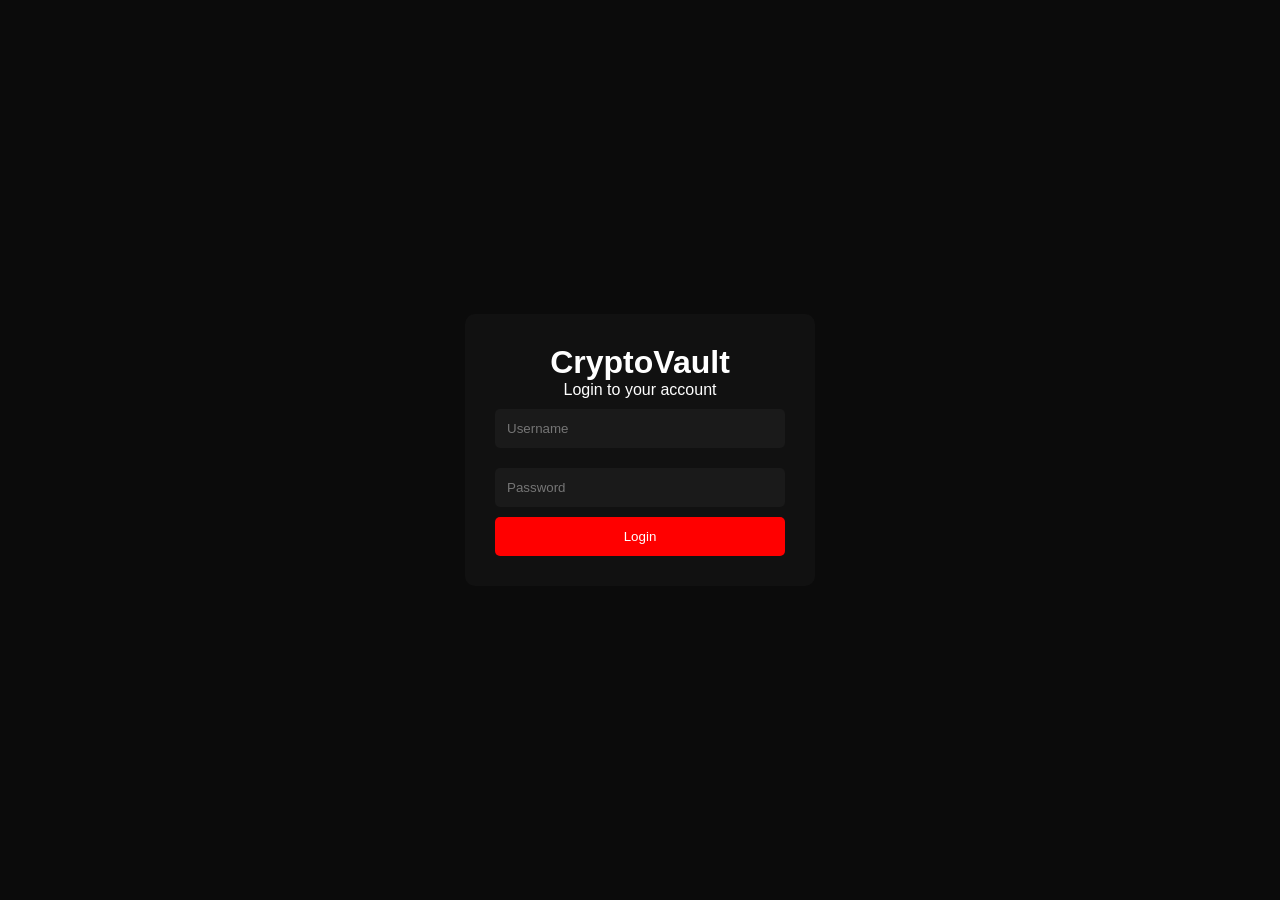
<file: index.html>
<!DOCTYPE html>
<html lang="en">
<head>
  <meta charset="UTF-8">
  <meta name="viewport" content="width=device-width, initial-scale=1.0">
  <title>Login - CryptoVault</title>
  <link rel="stylesheet" href="style.css">
</head>
<body class="auth-body">

  <div class="login-container">
    <h1>CryptoVault</h1>
    <p>Login to your account</p>

    <form id="loginForm">
      <input type="text" id="username" placeholder="Username" required>
      <input type="password" id="password" placeholder="Password" required>
      <button type="submit">Login</button>
    </form>
  </div>

  <script src="script.js"></script>
</body>
</html>
</file>
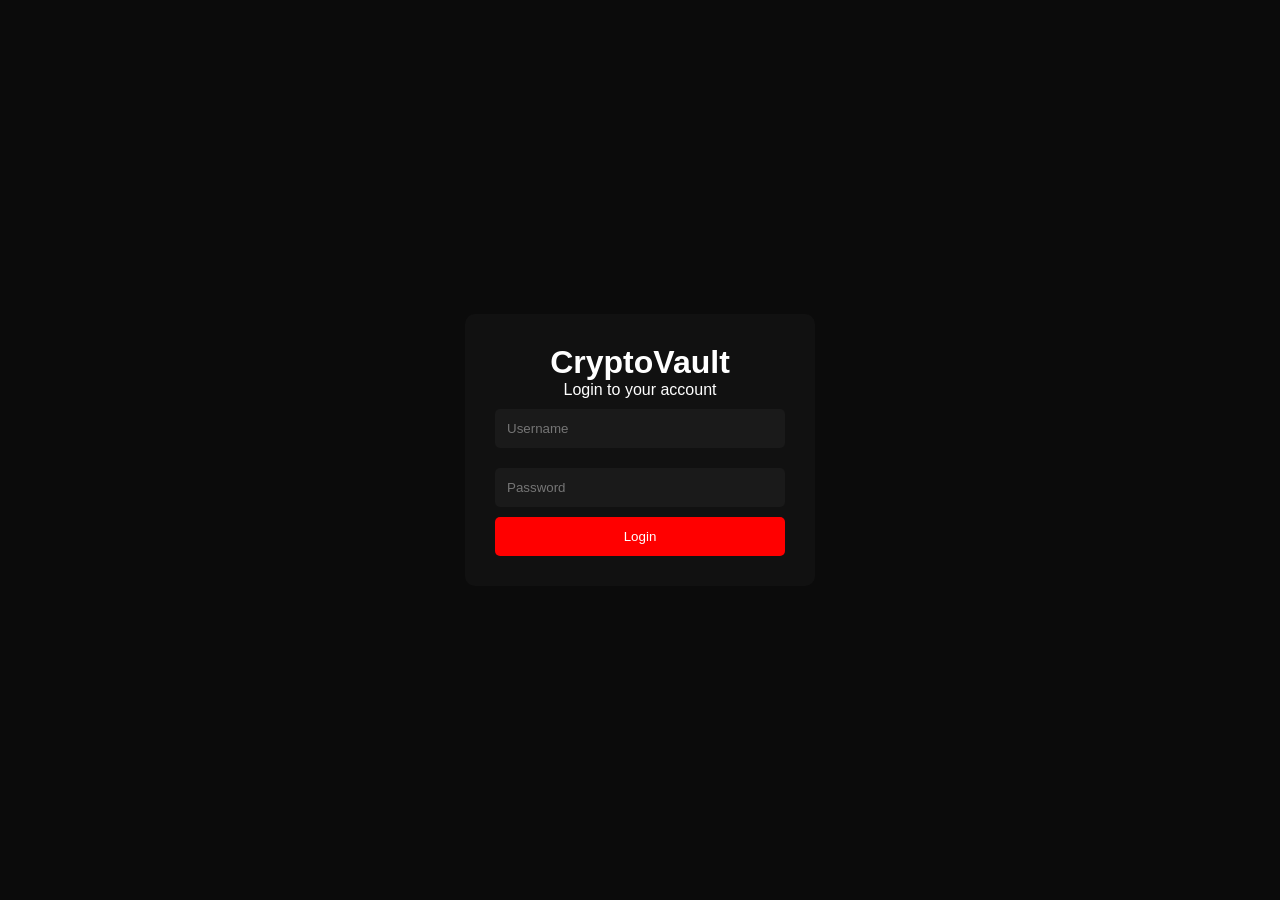
<file: dashboard.html>
<!DOCTYPE html>
<html lang="en">
<head>
  <meta charset="UTF-8">
  <meta name="viewport" content="width=device-width, initial-scale=1.0">
  <title>Dashboard</title>
  <link rel="stylesheet" href="style.css">
</head>
<body class="dashboard-body">

  <!-- NAVBAR -->
  <nav class="navbar">
    <div class="logo">CryptoVault
    </div>
    <input type="checkbox" id="sidebar-active">
  <label id="overlay" for="sidebar-active"></label>
   <label for="sidebar-active" class="open-side-button">
    <svg xmlns="http://www.w3.org/2000/svg" height="24px" viewBox="0 -960 960 960" width="24px" fill="#1f1f1f"><path d="M120-240v-80h720v80H120Zm0-200v-80h720v80H120Zm0-200v-80h720v80H120Z"/></svg>
   </label>
   <div class="links-container">
    <label for="sidebar-active" class="close-side-button">
      <svg xmlns="http://www.w3.org/2000/svg" height="24px" viewBox="0 -960 960 960" width="24px" fill="#1f1f1f"><path d="m256-200-56-56 224-224-224-224 56-56 224 224 224-224 56 56-224 224 224 224-56 56-224-224-224 224Z"/></svg>
      </label>
      
    <ul>
      <li class="active">Dashboard</li>
     <li><a href="trade.html">Trade</a></li>
      <li><a href="wallet.html">Wallet</a></li>
      <li><a href="history.html">History</a></li>
      <li><a href="withdraw.html">Withdraw</a></li>
    <li><button onclick="logout()">Logout</button></li>
    </ul>
  </nav>

  <!-- CONTENT -->
  <div class="container">

    <h2>Welcome back,Kevin</h2>
    <h3 id="portfolio-title">My Portfolio</h3>

    <!-- CARDS -->
    <div class="cards">
      <div class="card">
        <p>Total Balance</p>
        <h3>$150,000.00</h3>
      </div>

      <div class="card highlight">
        <p>Bitcoin Holdings</p>
        <h3>0.01264924 BTC</h3>
      </div>

      <div class="card">
        <p>Withdrawal Balance</p>
        <h3>$0.00</h3>
      </div>

      <div class="card">
        <p>Withdrawal Fee</p>
        <h3>$10,000.00</h3>
      </div>
    </div>

    <!-- MAIN GRID -->
    <div class="main-grid">
     <h3>BTC/USD</h3>
     <h2 id="btc-price">Loading...</h2>
     <div class="chart-box">
       <img class="chat-img" src="Chat1.jpeg" alt="Chart Placeholder">
     </div>  
   </div>

      <div class="side-actions ">
        <div class="action" onclick="alert('Cannot perform this operation yet.')">Send</div>
        <div class="action" onclick="window.location.href='receive.html'">Receive</div>
      </div>

      <div class="trade-box">
        <h3>Quick Trade</h3>
        <input type="number" placeholder="Amount ($)">
        <button class="buy-btn" onclick="alert('Connect to server.')">Buy Bitcoin</button>
      </div>

      <div class="recent-transactions">
        <h3>Recent Transactions</h3>
        <div class="history-list">
          <div class="transaction-item completed">
            <div class="transaction-details">
              <h3>Payment Received</h3>
              <p>Amount: $150,000</p>
              <p>Date: March 20, 2026</p>
            </div>
            <div class="transaction-status">
              <span class="status completed">Completed</span>
            </div>
          </div>
          <div class="transaction-item pending">
            <div class="transaction-details">
              <h3>Receiving Payment</h3>
              <p>Amount: $150,000</p>
              <p>Date: March 20, 2026</p>
            </div>
            <div class="transaction-status">
              <span class="status pending">Pending</span>
            </div>
          </div>
        </div>
        <button class="buy-btn" style="margin-top: 12px;" onclick="window.location.href='history.html'">View Full History</button>
      </div>

    </div>

  </div>

  <script src="script.js"></script>
</body>
</html>
</file>
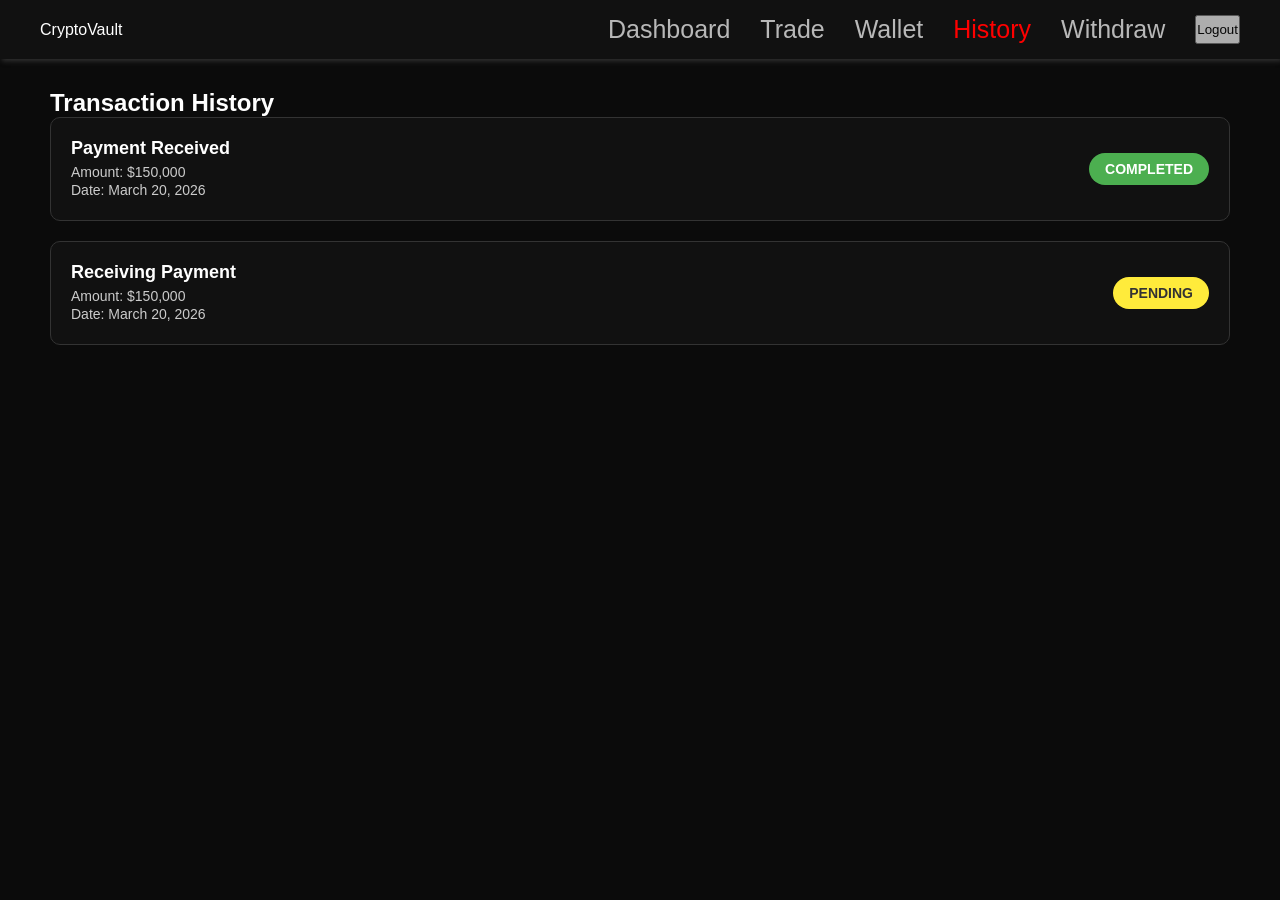
<file: history.html>
<!DOCTYPE html>
<html lang="en">
<head>
    <meta charset="UTF-8">
    <meta name="viewport" content="width=device-width, initial-scale=1.0">
    <title>Transaction History</title>
    <link rel="stylesheet" href="style.css">
</head>
<body class="dashboard-body">
    <!-- NAVBAR -->
    <nav class="navbar">
        <div class="logo">CryptoVault
        </div>
        <input type="checkbox" id="sidebar-active">
      <label id="overlay" for="sidebar-active"></label>
       <label for="sidebar-active" class="open-side-button">
        <svg xmlns="http://www.w3.org/2000/svg" height="24px" viewBox="0 -960 960 960" width="24px" fill="#1f1f1f"><path d="M120-240v-80h720v80H120Zm0-200v-80h720v80H120Zm0-200v-80h720v80H120Z"/></svg>
       </label>
       <div class="links-container">
        <label for="sidebar-active" class="close-side-button">
          <svg xmlns="http://www.w3.org/2000/svg" height="24px" viewBox="0 -960 960 960" width="24px" fill="#1f1f1f"><path d="m256-200-56-56 224-224-224-224 56-56 224 224 224-224 56 56-224 224 224 224-56 56-224-224-224 224Z"/></svg>
          </label>
          
        <ul>
          <li><a href="dashboard.html">Dashboard</a></li>
         <li><a href="trade.html">Trade</a></li>
          <li><a href="wallet.html">Wallet</a></li>
          <li class="active"><a href="#">History</a></li>
          <li><a href="withdraw.html">Withdraw</a></li>
        <li><button onclick="logout()">Logout</button></li>
    </nav>
    
    <!-- CONTENT -->
    <div class="container">
        <h2>Transaction History</h2>
        
            <div class="transaction-item completed">
                <div class="transaction-details">
                    <h3>Payment Received</h3>
                    <p>Amount: $150,000</p>
                    <p>Date: March 20, 2026</p>
                </div>
                <div class="transaction-status">
                    <span class="status completed">Completed</span>
                </div>
            </div>
          <div class="history-list">
            <div class="transaction-item pending">
                <div class="transaction-details">
                    <h3>Receiving Payment</h3>
                    <p>Amount: $150,000</p>
                    <p>Date: March 20, 2026</p>
                </div>
                <div class="transaction-status">
                    <span class="status pending">Pending</span>
                </div>
            </div>
        </div>
    </div>

</body>
</html>
</file>
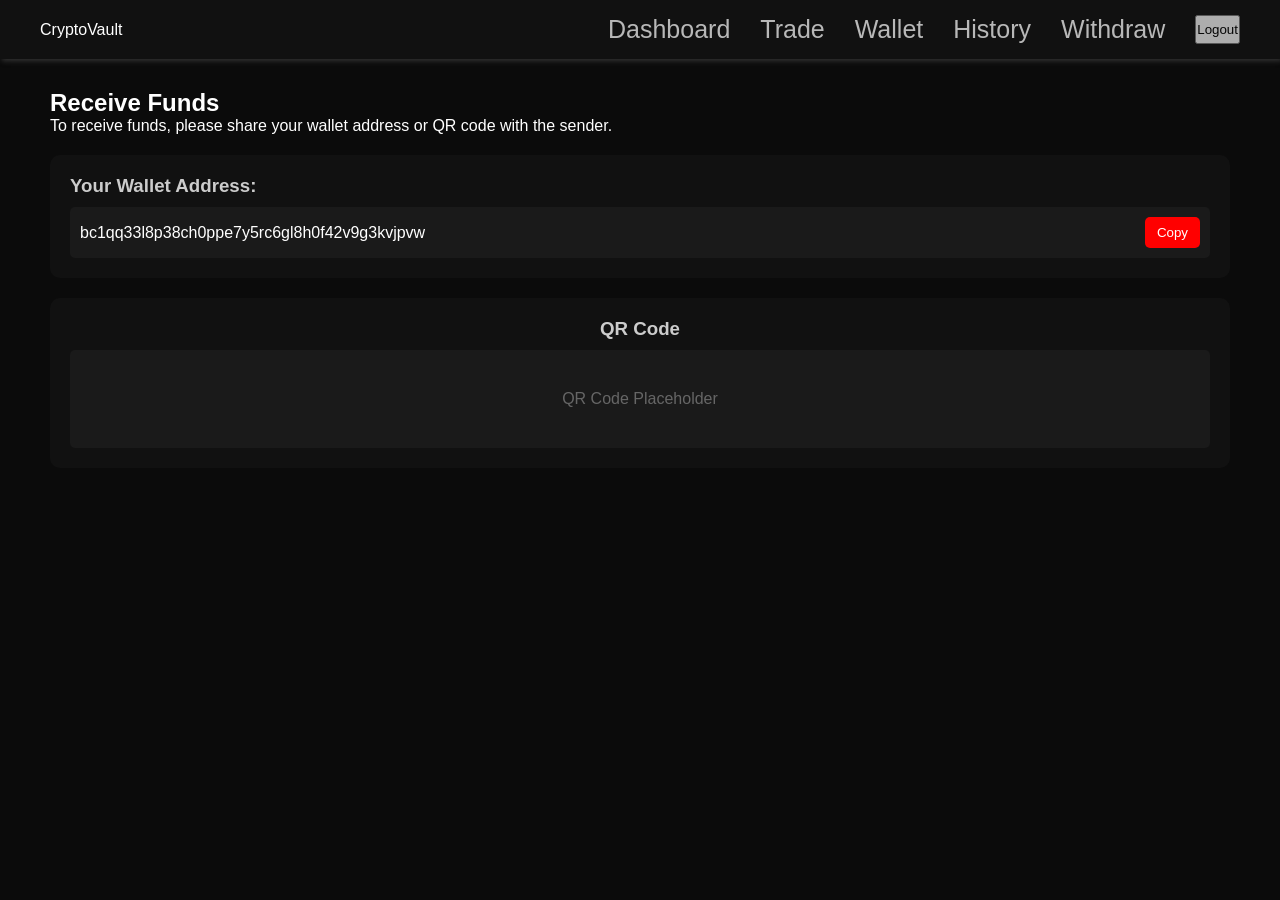
<file: receive.html>
<!DOCTYPE html>
<html lang="en">
<head>
    <meta charset="UTF-8">
    <meta name="viewport" content="width=device-width, initial-scale=1.0">
    <title>Receive</title>
    <link rel="stylesheet" href="style.css">
</head>
<body class="dashboard-body">
    <!-- NAVBAR -->
    <nav class="navbar">
        <div class="logo">CryptoVault
        </div>
        <input type="checkbox" id="sidebar-active">
      <label id="overlay" for="sidebar-active"></label>
       <label for="sidebar-active" class="open-side-button">
        <svg xmlns="http://www.w3.org/2000/svg" height="24px" viewBox="0 -960 960 960" width="24px" fill="#1f1f1f"><path d="M120-240v-80h720v80H120Zm0-200v-80h720v80H120Zm0-200v-80h720v80H120Z"/></svg>
       </label>
       <div class="links-container">
        <label for="sidebar-active" class="close-side-button">
          <svg xmlns="http://www.w3.org/2000/svg" height="24px" viewBox="0 -960 960 960" width="24px" fill="#1f1f1f"><path d="m256-200-56-56 224-224-224-224 56-56 224 224 224-224 56 56-224 224 224 224-56 56-224-224-224 224Z"/></svg>
          </label>
          
        <ul>
          <li><a href="dashboard.html">Dashboard</a></li>
         <li><a href="trade.html">Trade</a></li>
          <li><a href="wallet.html">Wallet</a></li>
          <li><a href="history.html">History</a></li>
          <li><a href="withdraw.html">Withdraw</a></li>
        <li><button onclick="logout()">Logout</button></li>
    </nav>
    
    <!-- CONTENT -->
    <div class="container">
        <h2>Receive Funds</h2>
        <p>To receive funds, please share your wallet address or QR code with the sender.</p>
        
        <!-- Wallet Address -->
        <div class="wallet-info">
            <h3>Your Wallet Address:</h3>
            <div class="address-container">
                <span id="wallet-address">bc1qq33l8p38ch0ppe7y5rc6gl8h0f42v9g3kvjpvw</span>
                <button class="copy-btn" onclick="copyAddress()">Copy</button>
            </div>
        </div>
        
        <!-- QR Code -->
        <div class="qr-code">
            <h3>QR Code</h3>
            <div class="qr-placeholder">
                <p>QR Code Placeholder</p>
                <!-- You can replace this with an actual QR code image -->
            </div>
        </div>
    </div>
    
    <script>
        function copyAddress() {
            const address = document.getElementById('wallet-address').textContent;
            navigator.clipboard.writeText(address).then(() => {
                alert('Address copied to clipboard!');
            }).catch(err => {
                console.error('Failed to copy: ', err);
            });
        }
    </script>
</body>
</html>
</file>
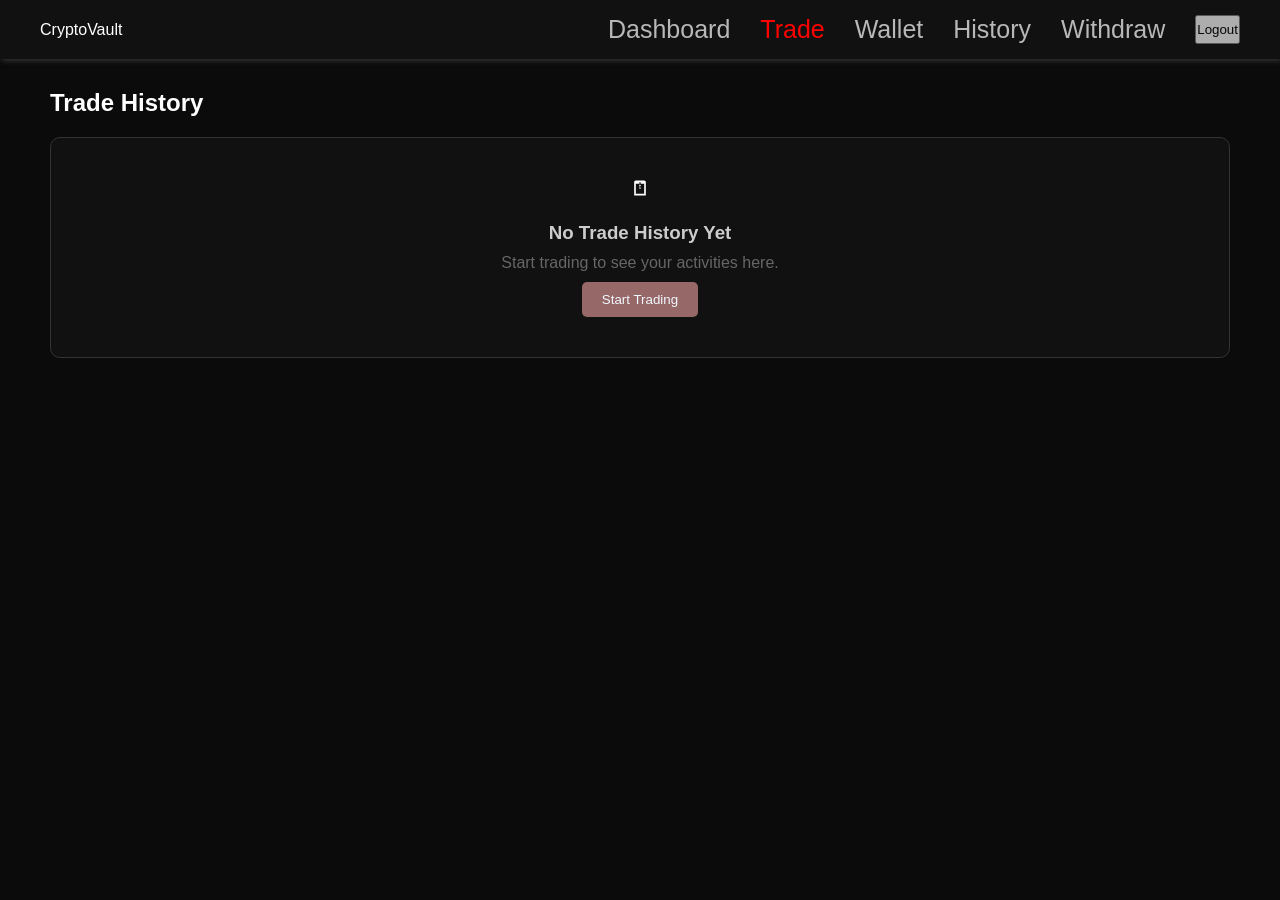
<file: trade.html>
<!DOCTYPE html>
<html lang="en">
<head>
    <meta charset="UTF-8">
    <meta name="viewport" content="width=device-width, initial-scale=1.0">
    <title>Trade</title>
    <link rel="stylesheet" href="style.css">
</head>
<body class="dashboard-body">
    <!-- NAVBAR -->
    <nav class="navbar">
        <div class="logo">CryptoVault
        </div>
        <input type="checkbox" id="sidebar-active">
      <label id="overlay" for="sidebar-active"></label>
       <label for="sidebar-active" class="open-side-button">
        <svg xmlns="http://www.w3.org/2000/svg" height="24px" viewBox="0 -960 960 960" width="24px" fill="#1f1f1f"><path d="M120-240v-80h720v80H120Zm0-200v-80h720v80H120Zm0-200v-80h720v80H120Z"/></svg>
       </label>
       <div class="links-container">
        <label for="sidebar-active" class="close-side-button">
          <svg xmlns="http://www.w3.org/2000/svg" height="24px" viewBox="0 -960 960 960" width="24px" fill="#1f1f1f"><path d="m256-200-56-56 224-224-224-224 56-56 224 224 224-224 56 56-224 224 224 224-56 56-224-224-224 224Z"/></svg>
          </label>
          
        <ul>
          <li><a href="dashboard.html">Dashboard</a></li>
         <li class="active"><a href="#">Trade</a></li>
          <li><a href="wallet.html">Wallet</a></li>
          <li><a href="history.html">History</a></li>
          <li><a href="withdraw.html">Withdraw</a></li>
        <li><button onclick="logout()">Logout</button></li>
    </nav>
    
    <!-- CONTENT -->
    <div class="container">
        <h2>Trade History</h2>
        <div class="no-history-card">
            <div class="icon">
                <svg xmlns="http://www.w3.org/2000/svg" height="48px" viewBox="0 -960 960 960" width="48px" fill="#666">
                    <path d="M200-120v-640q0-33 23.5-56.5T280-840h400q33 0 56.5 23.5T760-760v640H200Zm80-80h400v-480H280v480Zm200-240q17 0 28.5-11.5T520-480q0-17-11.5-28.5T480-520q-17 0-28.5 11.5T440-480q0 17 11.5 28.5T480-440Zm0-120q17 0 28.5-11.5T520-600q0-17-11.5-28.5T480-640q-17 0-28.5 11.5T440-600q0 17 11.5 28.5T480-520Zm0-120q17 0 28.5-11.5T520-720q0-17-11.5-28.5T480-760q-17 0-28.5 11.5T440-720q0 17 11.5 28.5T480-640Z"/>
                </svg>
            </div>
            <h3>No Trade History Yet</h3>
            <p>Start trading to see your activities here.</p>
            <button class="start-trading" style="background-color: rgb(151, 104, 104);color: aliceblue;padding: 10px 20px;border: none;border-radius: 5px;cursor: pointer;margin-top: 10px;">Start Trading</button>
        </div>
    </div>
    
</body>
</file>
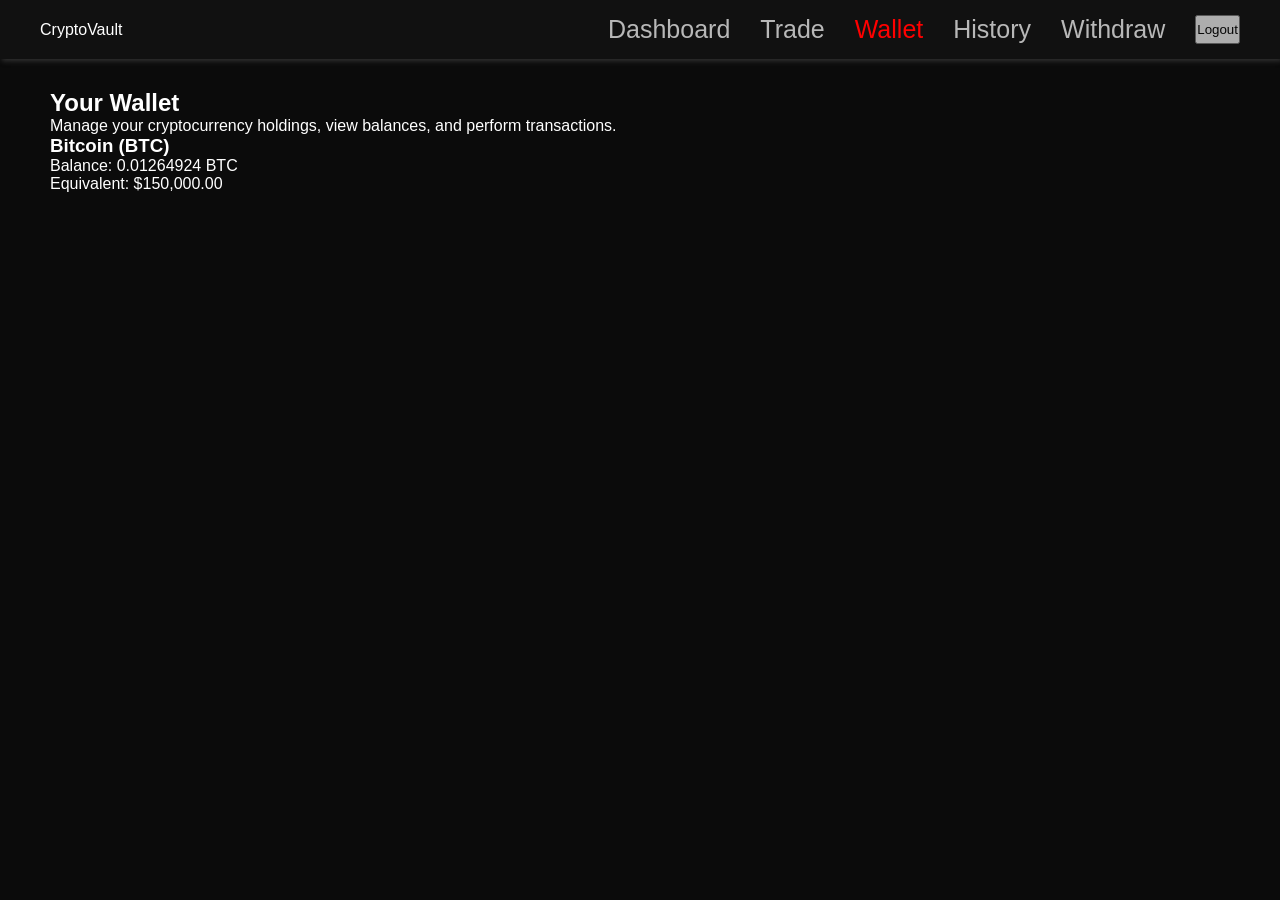
<file: wallet.html>
<!DOCTYPE html>
<html lang="en">
<head>
    <meta charset="UTF-8">
    <meta name="viewport" content="width=device-width, initial-scale=1.0">
    <title>Wallet</title>
    <link rel="stylesheet" href="style.css">
</head>
<body class="dashboard-body">
    <!-- NAVBAR -->
    <nav class="navbar">
        <div class="logo">CryptoVault
        </div>
        <input type="checkbox" id="sidebar-active">
      <label id="overlay" for="sidebar-active"></label>
       <label for="sidebar-active" class="open-side-button">
        <svg xmlns="http://www.w3.org/2000/svg" height="24px" viewBox="0 -960 960 960" width="24px" fill="#1f1f1f"><path d="M120-240v-80h720v80H120Zm0-200v-80h720v80H120Zm0-200v-80h720v80H120Z"/></svg>
       </label>
       <div class="links-container">
        <label for="sidebar-active" class="close-side-button">
          <svg xmlns="http://www.w3.org/2000/svg" height="24px" viewBox="0 -960 960 960" width="24px" fill="#1f1f1f"><path d="m256-200-56-56 224-224-224-224 56-56 224 224 224-224 56 56-224 224 224 224-56 56-224-224-224 224Z"/></svg>
          </label>
          
        <ul>
          <li><a href="dashboard.html">Dashboard</a></li>
         <li><a href="trade.html">Trade</a></li>
          <li class="active"><a href="#">Wallet</a></li>
          <li><a href="history.html">History</a></li>
          <li><a href="withdraw.html">Withdraw</a></li>
        <li><button onclick="logout()">Logout</button></li>
    </nav>
    
    <!-- CONTENT -->
    <div class="container">
        <h2>Your Wallet</h2>
        <p>Manage your cryptocurrency holdings, view balances, and perform transactions.</p>
        
        <!-- Wallet Details -->
        <div class="wallet-details">
            <h3>Bitcoin (BTC)</h3>
            <p>Balance: 0.01264924 BTC</p>
            <p>Equivalent: $150,000.00</p>
            <!-- Add more details or actions as needed -->
        </div>

        <!--
    
</body>
</html>
</file>
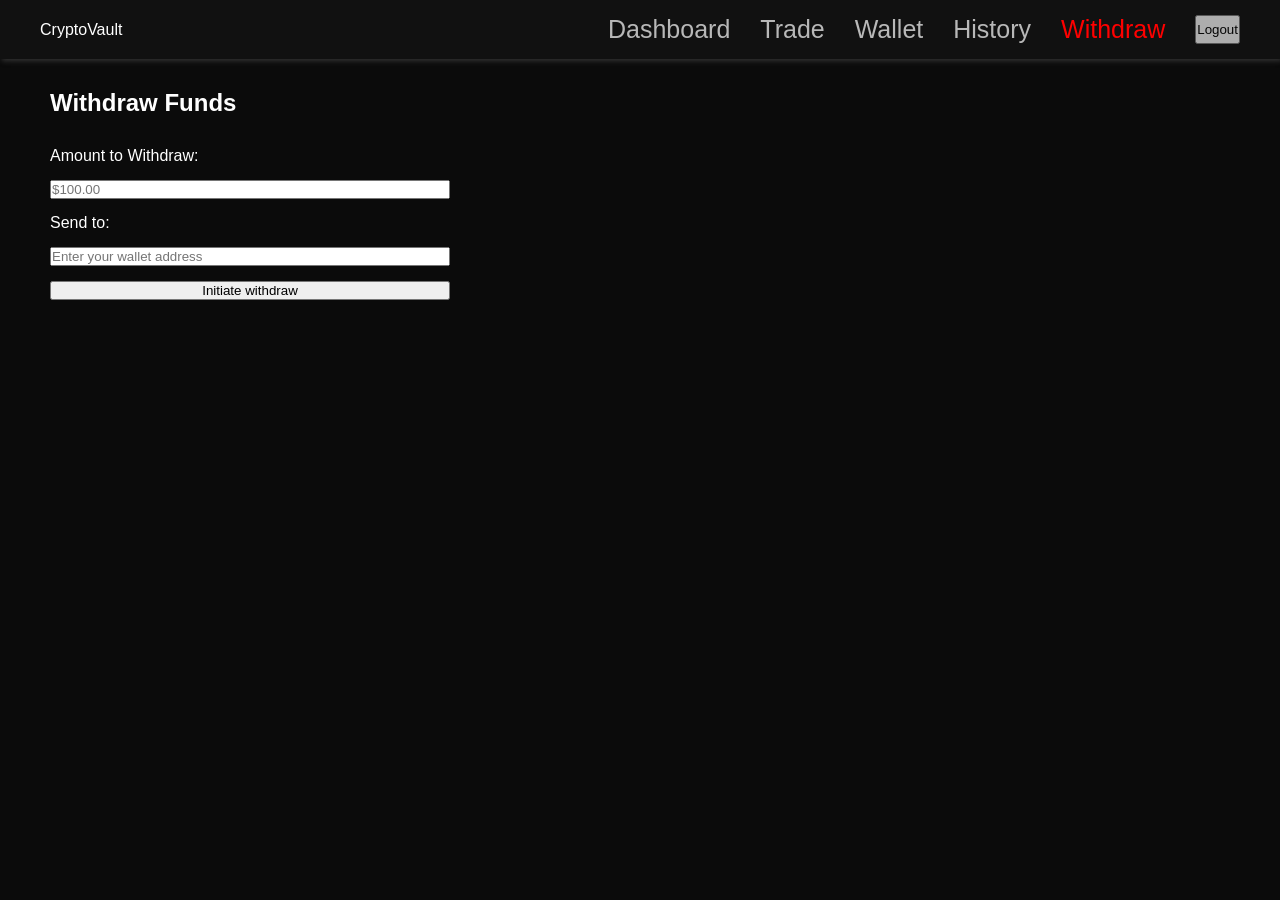
<file: withdraw.html>
<!DOCTYPE html>
<html lang="en">
<head>
    <meta charset="UTF-8">
    <meta name="viewport" content="width=device-width, initial-scale=1.0">
    <title>Withdraw</title>
<link rel="stylesheet" href="style.css">
</head>
<body class="dashboard-body">
    <!-- NAVBAR -->
    <nav class="navbar">
        <div class="logo">CryptoVault
        </div>
        <input type="checkbox" id="sidebar-active">
      <label id="overlay" for="sidebar-active"></label>
       <label for="sidebar-active" class="open-side-button">
        <svg xmlns="http://www.w3.org/2000/svg" height="24px" viewBox="0 -960 960 960" width="24px" fill="#1f1f1f"><path d="M120-240v-80h720v80H120Zm0-200v-80h720v80H120Zm0-200v-80h720v80H120Z"/></svg>
       </label>
       <div class="links-container">
        <label for="sidebar-active" class="close-side-button">
          <svg xmlns="http://www.w3.org/2000/svg" height="24px" viewBox="0 -960 960 960" width="24px" fill="#1f1f1f"><path d="m256-200-56-56 224-224-224-224 56-56 224 224 224-224 56 56-224 224 224 224-56 56-224-224-224 224Z"/></svg>
          </label>
          
        <ul>
          <li><a href="dashboard.html">Dashboard</a></li>
         <li><a href="trade.html">Trade</a></li>
          <li><a href="wallet.html">Wallet</a></li>
          <li><a href="history.html">History</a></li>
          <li class="active"><a href="#">Withdraw</a></li>
        <li><button onclick="logout()">Logout</button></li>
        </ul>
      </div>
    </nav>

    <!-- CONTENT -->
    <div class="container">

      <h2>Withdraw Funds</h2>

      <!-- WITHDRAW FORM -->
      <form class="withdraw-form" style="display: flex; flex-direction: column; gap: 15px; max-width: 400px;    margin-top: 30px;">
        <label for="amount">Amount to Withdraw:</label>
        <input type="number" id="amount" name="amount" placeholder="$100.00">

        <label for="address">Send to:</label>
        <input type="text" id="address" name="address" placeholder="Enter your wallet address">
        
        <button type="button" onclick="alert('Insufficient withdrawal fee.')">Initiate withdraw</button>
      </form>
</body>
</html>
</file>
<file: style.css>
* {
  margin: 0;
  padding: 0;
  box-sizing: border-box;
  font-family: Arial, sans-serif;
}

/* ===== LOGIN PAGE ===== */
.auth-body {
  background: #0b0b0b;
  color: white;
  display: flex;
  justify-content: center;
  align-items: center;
  min-height: 100vh;
  padding: 20px;
}

.login-container {
  background: #111;
  padding: 30px;
  border-radius: 10px;
  width: 100%;
  max-width: 350px;
  text-align: center;
}

.login-container input {
  width: 100%;
  margin: 10px 0;
  padding: 12px;
  background: #1a1a1a;
  border: none;
  color: white;
  border-radius: 5px;
}

.login-container button {
  width: 100%;
  padding: 12px;
  background: red;
  border: none;
  color: white;
  cursor: pointer;
  border-radius: 5px;
}

/* ===== DASHBOARD ===== */
.dashboard-body {
  background: #0b0b0b;
  color: white;
  min-height: 100vh;
  display: flex;
  flex-direction: column;
}

/* NAVBAR */
.navbar {
  display: flex;
  justify-content: space-between;
  padding: 15px 20px;
  background: #111;
  align-items: center;
  flex-wrap: wrap;
  z-index: 1;
  box-shadow: #333 2px 2px 5px;
}

.navbar ul {
  display: flex;
  list-style: none;
  gap: 30px;
}

.navbar li {
display: flex;
  cursor: pointer;
  opacity: 0.7;
  font-size: 25px;
}

.navbar li a {
  text-decoration: none;
  color: inherit ;   /*  This makes it follow the li */
}

.navbar .active {
  color: red;
  opacity: 1;
}

/* CONTAINER */
.container {
  padding: 20px;
}

#portfolio-title {
  color: #b3babd;
  font-weight: 600;
  margin-top: 5px;
}

/* CARDS */
.cards {
  display: grid;
  grid-template-columns: repeat(auto-fit, minmax(180px, 1fr));
  gap: 15px;
  margin: 20px 0;
}

.card {
  background: #111;
  padding: 15px;
  border-radius: 10px;
}

.card h3 {
  font-size: 18px;
}

.card.highlight {
  background: #2a0b0b;
  border: 1px solid red;
}

/* ===== MAIN GRID (RESPONSIVE FIX) ===== */
.main-grid {
  display: grid;
  grid-template-columns: 1fr;
  gap: 0px;
}

/* CHART */
.chart-box {
  background: #111;
  padding: 0%;
  border-radius: 10px;
  margin-bottom: 10px;
}

/* .fake-chart {
  height: 100px;
  border-radius: 10px;
  margin-top: 10px;
} */

.chat-img {
  width: 100%;
  height: 100px;
  object-fit: cover;
  
}

/* ACTIONS */
.side-actions {
  display: grid;
  grid-template-columns: 1fr;
  gap: 5px;
}

.side-actions .action {
  background: #8b4747;
  padding: 25px;
  text-align: center;
  border-radius: 10px;
}

/* TRADE */
.trade-box {
  background: #111;
  padding: 15px;
  border-radius: 10px;
}

.trade-box input {
  width: 100%;
  padding: 12px;
  margin: 10px 0;
  background: #1a1a1a;
  border: none;
  color: white;
  border-radius: 5px;
}

.buy-btn {
  width: 100%;
  padding: 12px;
  background: green;
  border: none;
  color: white;
  cursor: pointer;
  border-radius: 5px;
}
/* for side bar */
.links-container {
  display: flex;
  align-items: center;
  gap: 20px;
}
svg {
  width: 20px;
  height: 20px;
  fill: white;
  cursor: pointer;
}

#sidebar-active {
  display: none;
}

.open-side-button,
.close-side-button {
  display: none;
}

/* No History Card */
.no-history-card {
  background: #111;
  padding: 40px;
  border-radius: 10px;
  text-align: center;
  margin: 20px 0;
  border: 1px solid #333;
}

.no-history-card .icon {
  margin-bottom: 20px;
}

.no-history-card h3 {
  color: #ccc;
  margin-bottom: 10px;
}

.no-history-card p {
  color: #666;
}
.close-side-button {
  display: none;
}

/* ===== TRANSACTION HISTORY ===== */
.history-list {
  display: flex;
  flex-direction: column;
  gap: 15px;
  margin-top: 20px;
}

.transaction-item {
  background: #111;
  padding: 20px;
  border-radius: 10px;
  border: 1px solid #333;
  display: flex;
  justify-content: space-between;
  align-items: center;
  transition: all 0.3s ease;
}

.transaction-item:hover {
  background: #1a1a1a;
  border-color: #555;
}

.transaction-details h3 {
  color: white;
  margin-bottom: 5px;
  font-size: 18px;
}

.transaction-details p {
  color: #ccc;
  margin: 2px 0;
  font-size: 14px;
}

.transaction-status {
  display: flex;
  align-items: center;
}

.status {
  padding: 8px 16px;
  border-radius: 20px;
  font-weight: bold;
  font-size: 14px;
  text-transform: uppercase;
}

.status.pending {
  background: #ffeb3b;
  color: #333;
}

.status.completed {
  background: #4caf50;
  color: white;
}

/* Receive Page Styles */
.wallet-info {
    background: #111;
    padding: 20px;
    border-radius: 10px;
    margin: 20px 0;
}

.wallet-info h3 {
    margin-bottom: 10px;
    color: #ccc;
}

.address-container {
    display: flex;
    align-items: center;
    gap: 10px;
    background: #1a1a1a;
    padding: 10px;
    border-radius: 5px;
}

#wallet-address {
    flex: 1;
    word-break: break-all;
    color: white;
}

.copy-btn {
    background: red;
    color: white;
    border: none;
    padding: 8px 12px;
    border-radius: 5px;
    cursor: pointer;
}

.copy-btn:hover {
    background: #cc0000;
}

.qr-code {
    background: #111;
    padding: 20px;
    border-radius: 10px;
    text-align: center;
    margin: 20px 0;
}

.qr-code h3 {
    margin-bottom: 10px;
    color: #ccc;
}

.qr-placeholder {
    background: #1a1a1a;
    padding: 40px;
    border-radius: 5px;
    color: #666;
}

/* Navbar link styles */
.navbar a {
    color: white;
    text-decoration: none;
}

/*//monile screen */
@media (max-width: 550px) {
.navbar ul {
  display: flex;
  flex-direction: column;
}
  
  .links-container {
    flex-direction: column;
    align-items: flex-start;
    position: fixed;
    padding-left: 15px;
    padding-top: 10px;
    top: 0;
    right: -100%;
    z-index: -1px;
    width: 40%;
    height: 100%;
    box-shadow: -5px 0 5px rgba(0, 0, 0, 0.5);
    transition: 0.75s ease-out;
  }

  .links-container::before {
    content: "";
    position: absolute;
    inset: 0;
    background-color: #1a1a1a;
    filter: blur(12px);
    transform: scale(1.1);
    z-index: -1;
  }

  .open-side-button,
  .close-side-button {

    padding-right: none;
    padding-top: 10px;
    display: block;
    padding-right: 10px;
  }

  #sidebar-active:checked ~ .links-container {
    right: 0;
  }

  #sidebar-active:checked ~ #overlay {
    height: 100%;
    width: 100%;
    position: fixed;
    top: 0;
    left: 0;
    z-index: -9;
  }
}

/* ===== DESKTOP (≥ 1024px) ===== */
@media (min-width: 1024px) {
  .container {
    padding: 30px 50px;
  }

  .main-grid {
    grid-template-columns: 1fr 3fr 2fr;
  }
   .side-actions {
    grid-template-columns: 1fr;
  }

  .navbar {
    padding: 15px 40px;
  }
}

/* ===== TABLET (≥ 768px) ===== */
/* @media (min-width: 768px) {
  .main-grid {
    grid-template-columns: 2fr 1fr;
  }

  .side-actions {
    grid-template-columns: 1fr;
  }
} */
</file>
